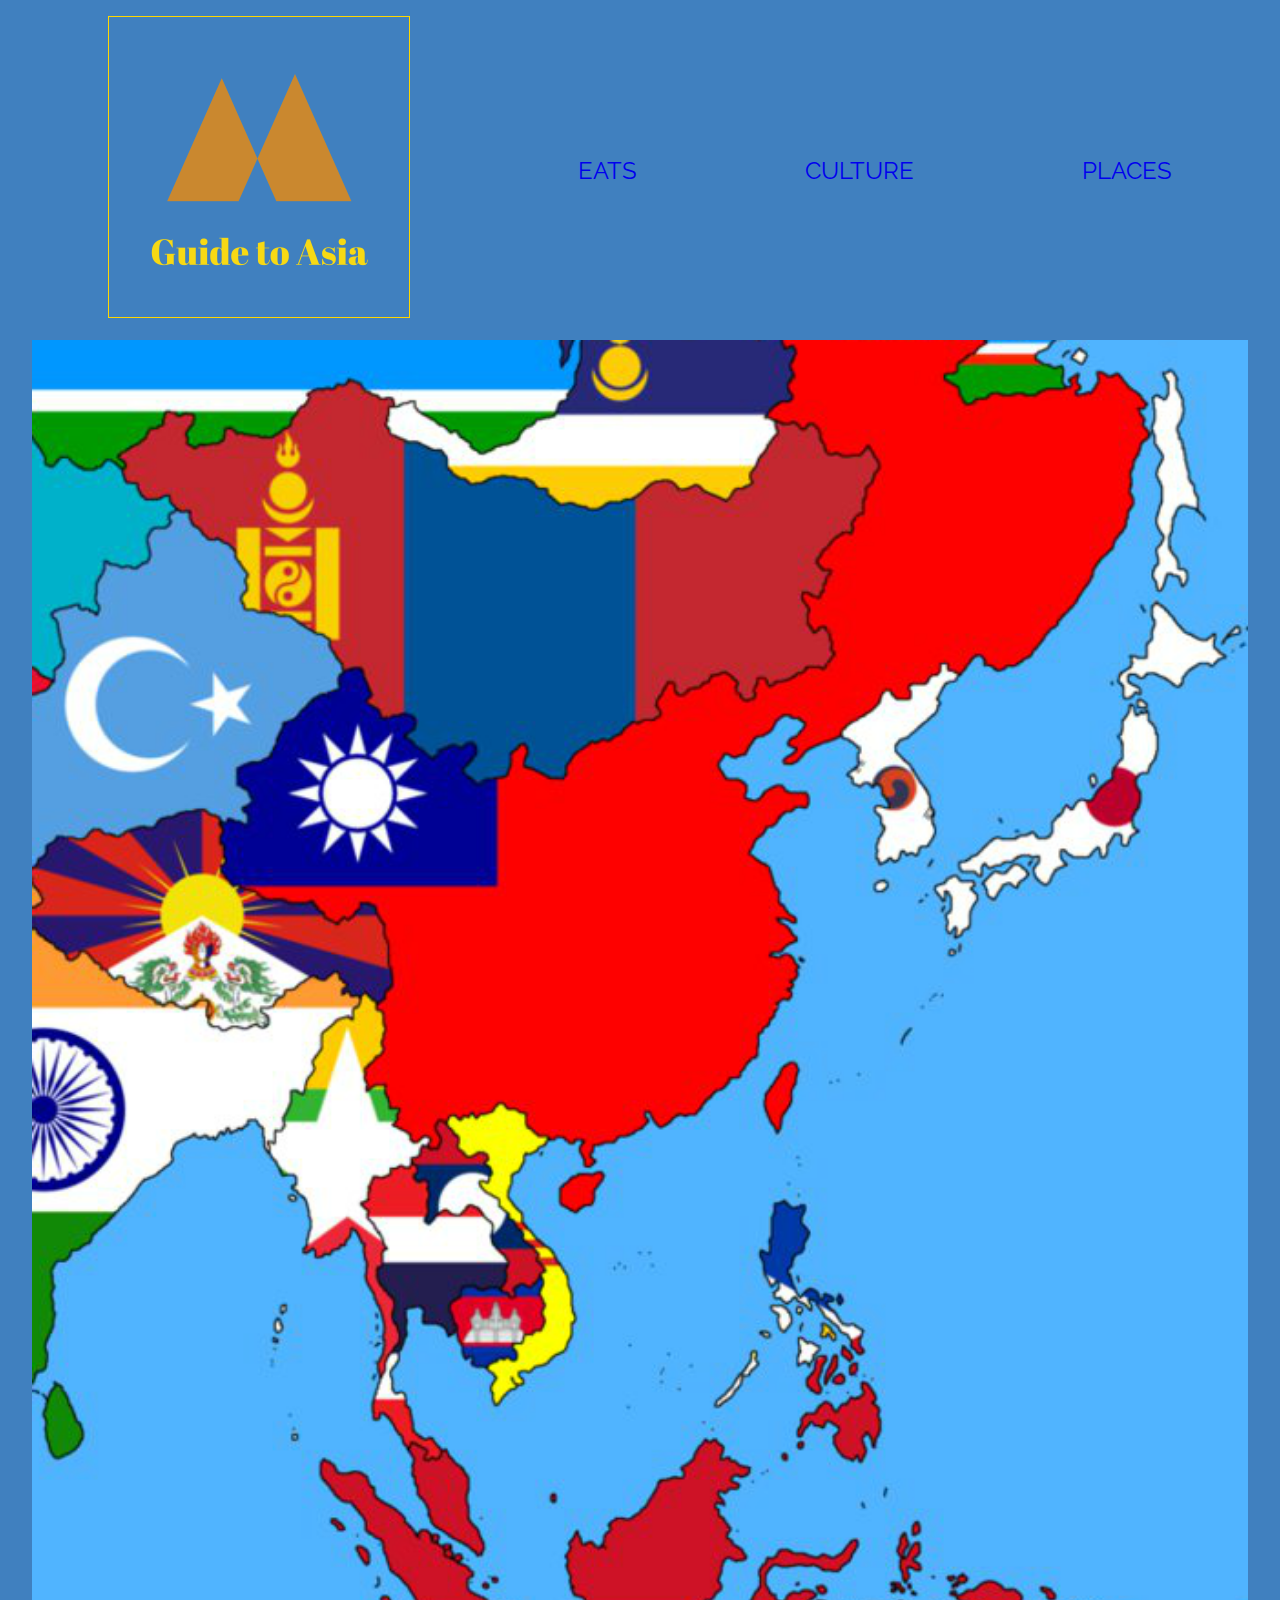
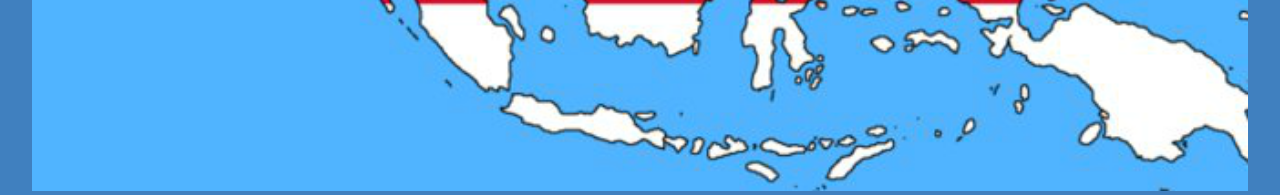
<file: index.html>
<!DOCTYPE html>
<html lang="en">
<head>
  <meta charset="UTF-8">
  <meta name="viewport" content="width=device-width, initial-scale=1.0">
  <meta http-equiv="X-UA-Compatible" content="ie=edge">
  <link rel="stylesheet" a href="css/index.css">
  <link rel="stylesheet" href="https://fonts.googleapis.com/css?family=Raleway" >
  <title>Guide To Asia</title>
</head>
<body>
<!---START of NAV BAR--->
    <nav>
        <logo>
            <a href="index.html">
                <img id="logo" src="img/logo_transparent.png"> 
            </a>
        </logo>
        <a href="food.html">EATS</a>
        <a href="culture.html">CULTURE</a>
        <a href="poi.html">PLACES</a>
    </nav>
<!---END of NAV BAR--->
<!---START of MAIN BODY--->
    <main>
        <img src="img/asiamap.png" alt="asiamap"> 
        
    </main>
<!---END of MAIN BODY--->   
    
    
    
</body>
</html>
</file>
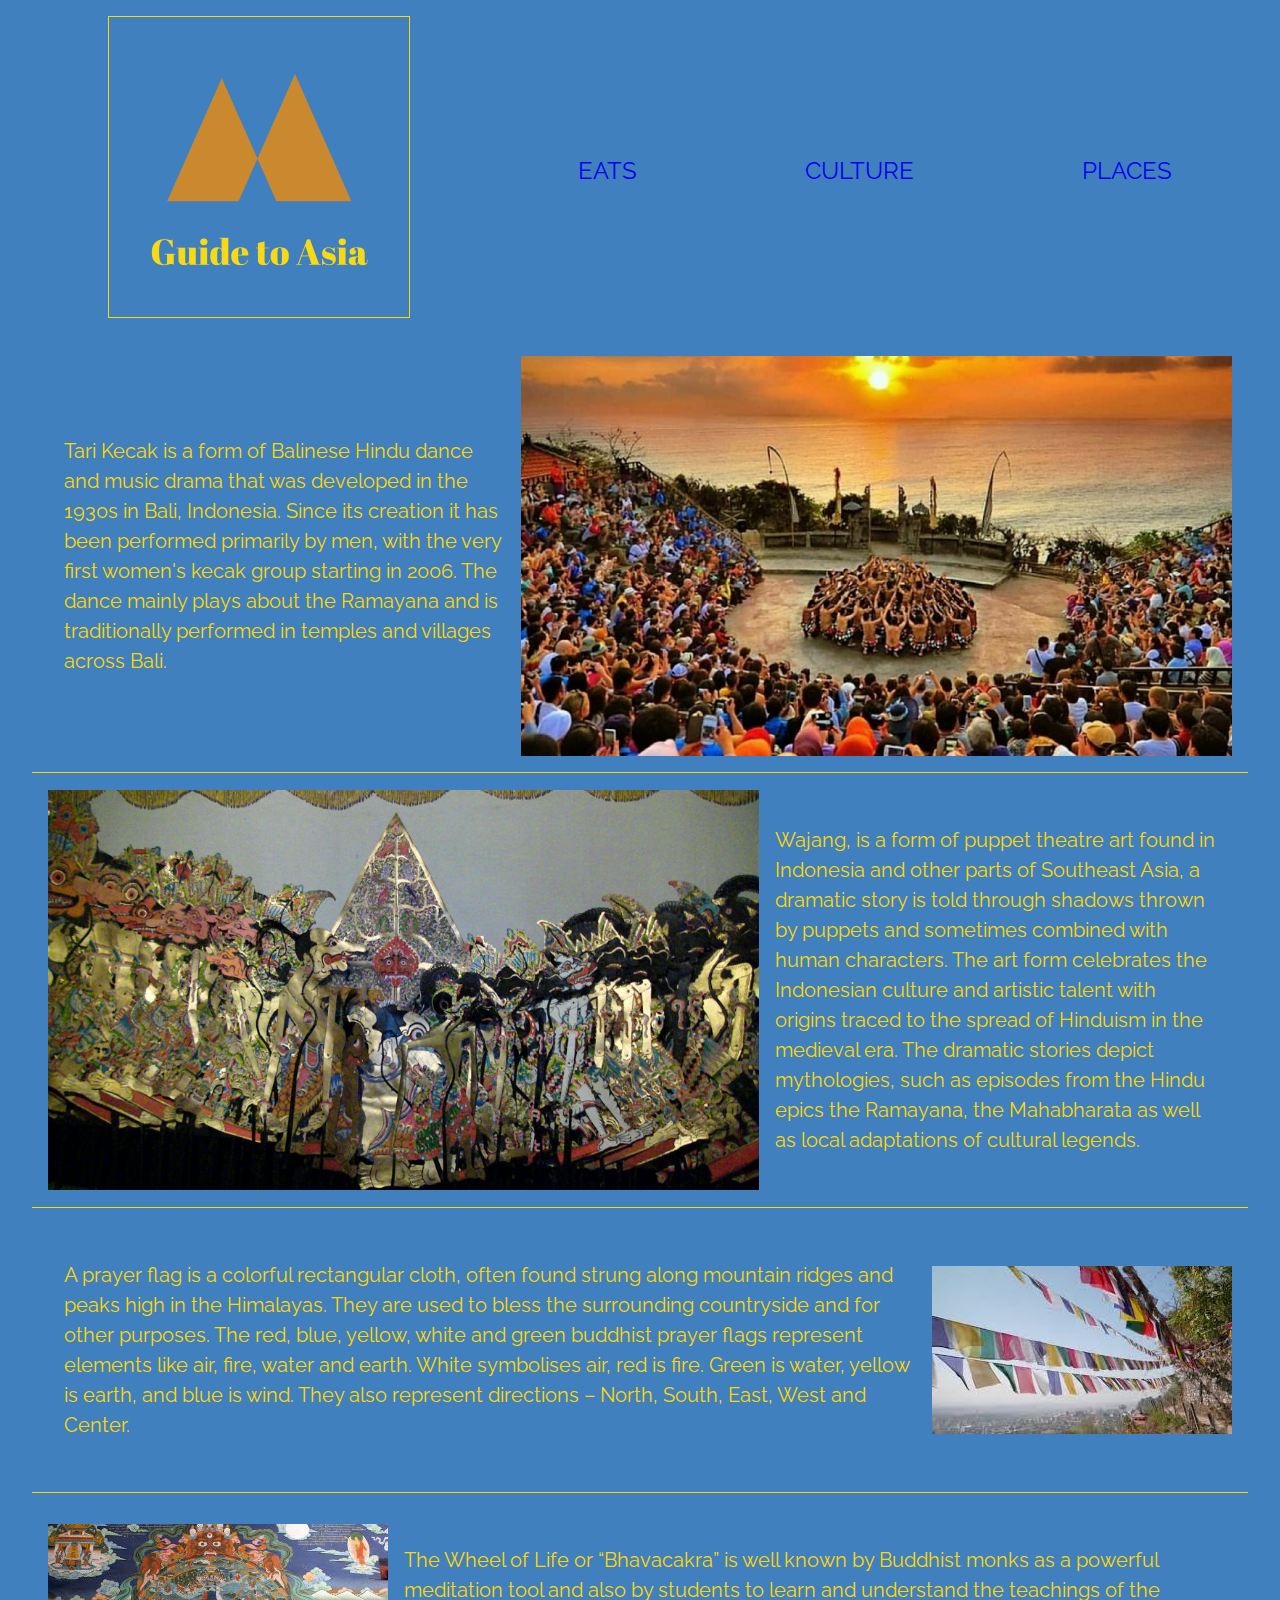
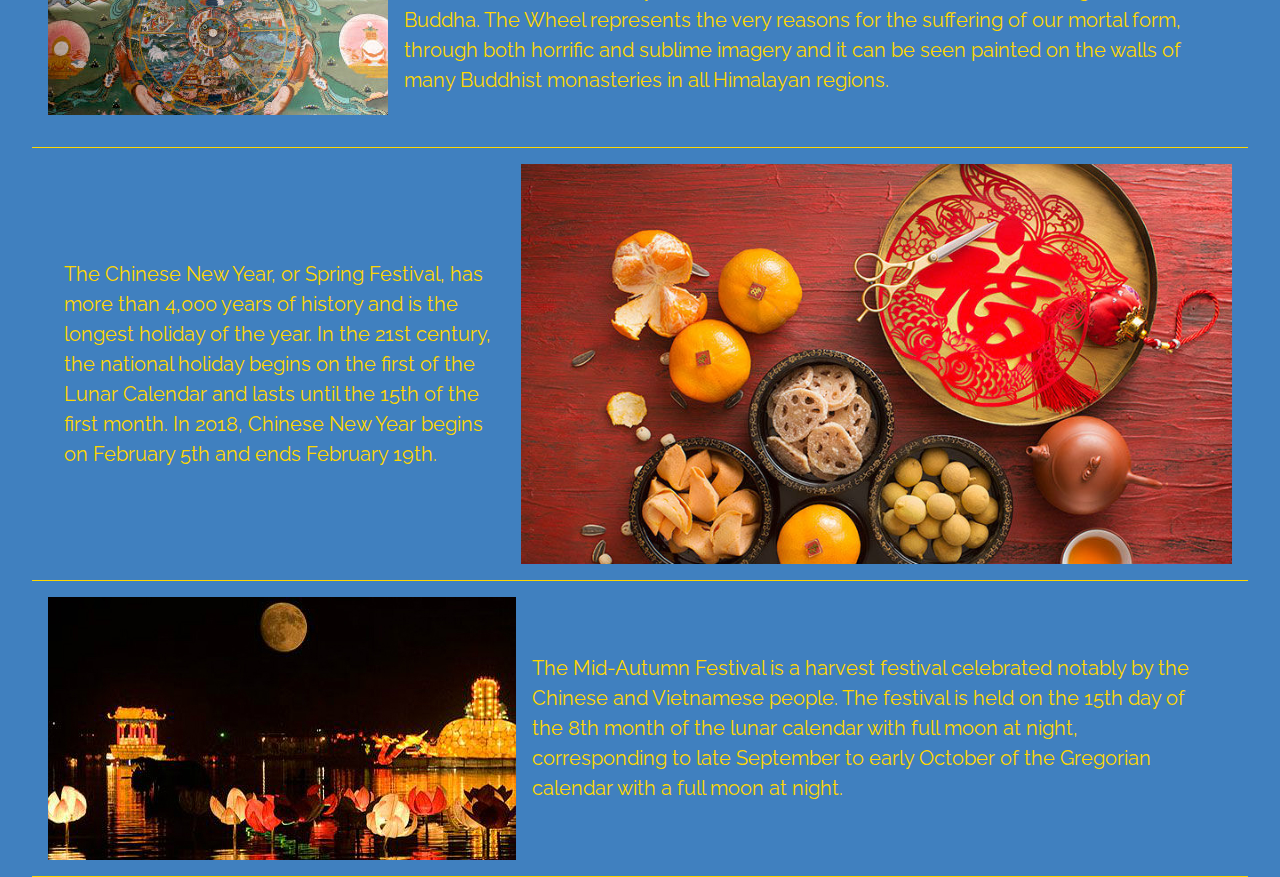
<file: culture.html>
<!DOCTYPE html>
<html lang="en">
<head>
  <meta charset="UTF-8">
  <meta name="viewport" content="width=device-width, initial-scale=1.0">
  <meta http-equiv="X-UA-Compatible" content="ie=edge">
  <link rel="stylesheet" a href="css/culture.css">
  <link rel="stylesheet" href="https://fonts.googleapis.com/css?family=Raleway" >
  <title>Guide To Asia</title>
</head>
<body>
<!---START of NAV BAR--->
    <nav>
        <logo>
            <a href="index.html">
                <img id="logo" src="img/logo_transparent.png"> 
            </a>
        </logo>
        <a href="food.html">EATS</a>
        <a href="culture.html">CULTURE</a>
        <a href="poi.html">PLACES</a>
    </nav>
<!---END of NAV BAR--->
<!---START of MAIN BODY--->
    <main>
        <section class="bodysection">
            <img class="dance" src="img/indo_tarikecak.jpg" alt="Tari Kecak">
            <p class="dance2">Tari Kecak is a form of Balinese Hindu dance and music drama that was developed in the 1930s in Bali, Indonesia. Since its creation it has been performed primarily by men, with the very first women's kecak group starting in 2006. The dance mainly plays about the Ramayana and is traditionally performed in temples and villages across Bali.
            </p>
        </section>
    
        <section class="bodysection">
            <img src="img/indo_wajang.jpg" alt="Wajang">
            <p>Wajang, is a form of puppet theatre art found in Indonesia and other parts of Southeast Asia, a dramatic story is told through shadows thrown by puppets and sometimes combined with human characters. The art form celebrates the Indonesian culture and artistic talent with origins traced to the spread of Hinduism in the medieval era. The dramatic stories depict mythologies, such as episodes from the Hindu epics the Ramayana, the Mahabharata as well as local adaptations of cultural legends.
            </p>
        </section>
  
        <section class="bodysection">
            <img class="prayer"src="img/nepal_prayerflag.jpg" alt="Prayer Flag">
            <p class="prayer2">A prayer flag is a colorful rectangular cloth, often found strung along mountain ridges and peaks high in the Himalayas. They are used to bless the surrounding countryside and for other purposes. The red, blue, yellow, white and green buddhist prayer flags represent elements like air, fire, water and earth. White symbolises air, red is fire. Green is water, yellow is earth, and blue is wind. They also represent directions – North, South, East, West and Center.
            </p>
        </section>
    
        <section class="bodysection">
            <img src="img/nepal_wheeloflife.jpg" alt="Wheel of Life">
            <p>The Wheel of Life or “Bhavacakra” is well known by Buddhist monks as a powerful meditation tool and also by students to learn and understand the teachings of the Buddha. The Wheel represents the very reasons for the suffering of our mortal form, through both horrific and sublime imagery and it can be seen painted on the walls of many Buddhist monasteries in all Himalayan regions.
        </section>
    
        <section class="bodysection"><img class="newyear" src="img/china_cny.jpg"  alt="Chinese New Year">
            <p class="newyear2">The Chinese New Year, or Spring Festival, has more than 4,000 years of history and is the longest holiday of the year. In the 21st century, the national holiday begins on the first of the Lunar Calendar and lasts until the 15th of the first month. In 2018, Chinese New Year begins on February 5th and ends February 19th.
            </p>
        </section>
        <section class="bodysection">
            <img src="img/china_moonfestival.jpg" alt="Moon Festival">
            <p>The Mid-Autumn Festival is a harvest festival celebrated notably by the Chinese and Vietnamese people. The festival is held on the 15th day of the 8th month of the lunar calendar with full moon at night, corresponding to late September to early October of the Gregorian calendar with a full moon at night.
            </p>
        </section>
    </main>
<!---END of MAIN BODY--->   
    
    
    
</body>
</html>
</file>
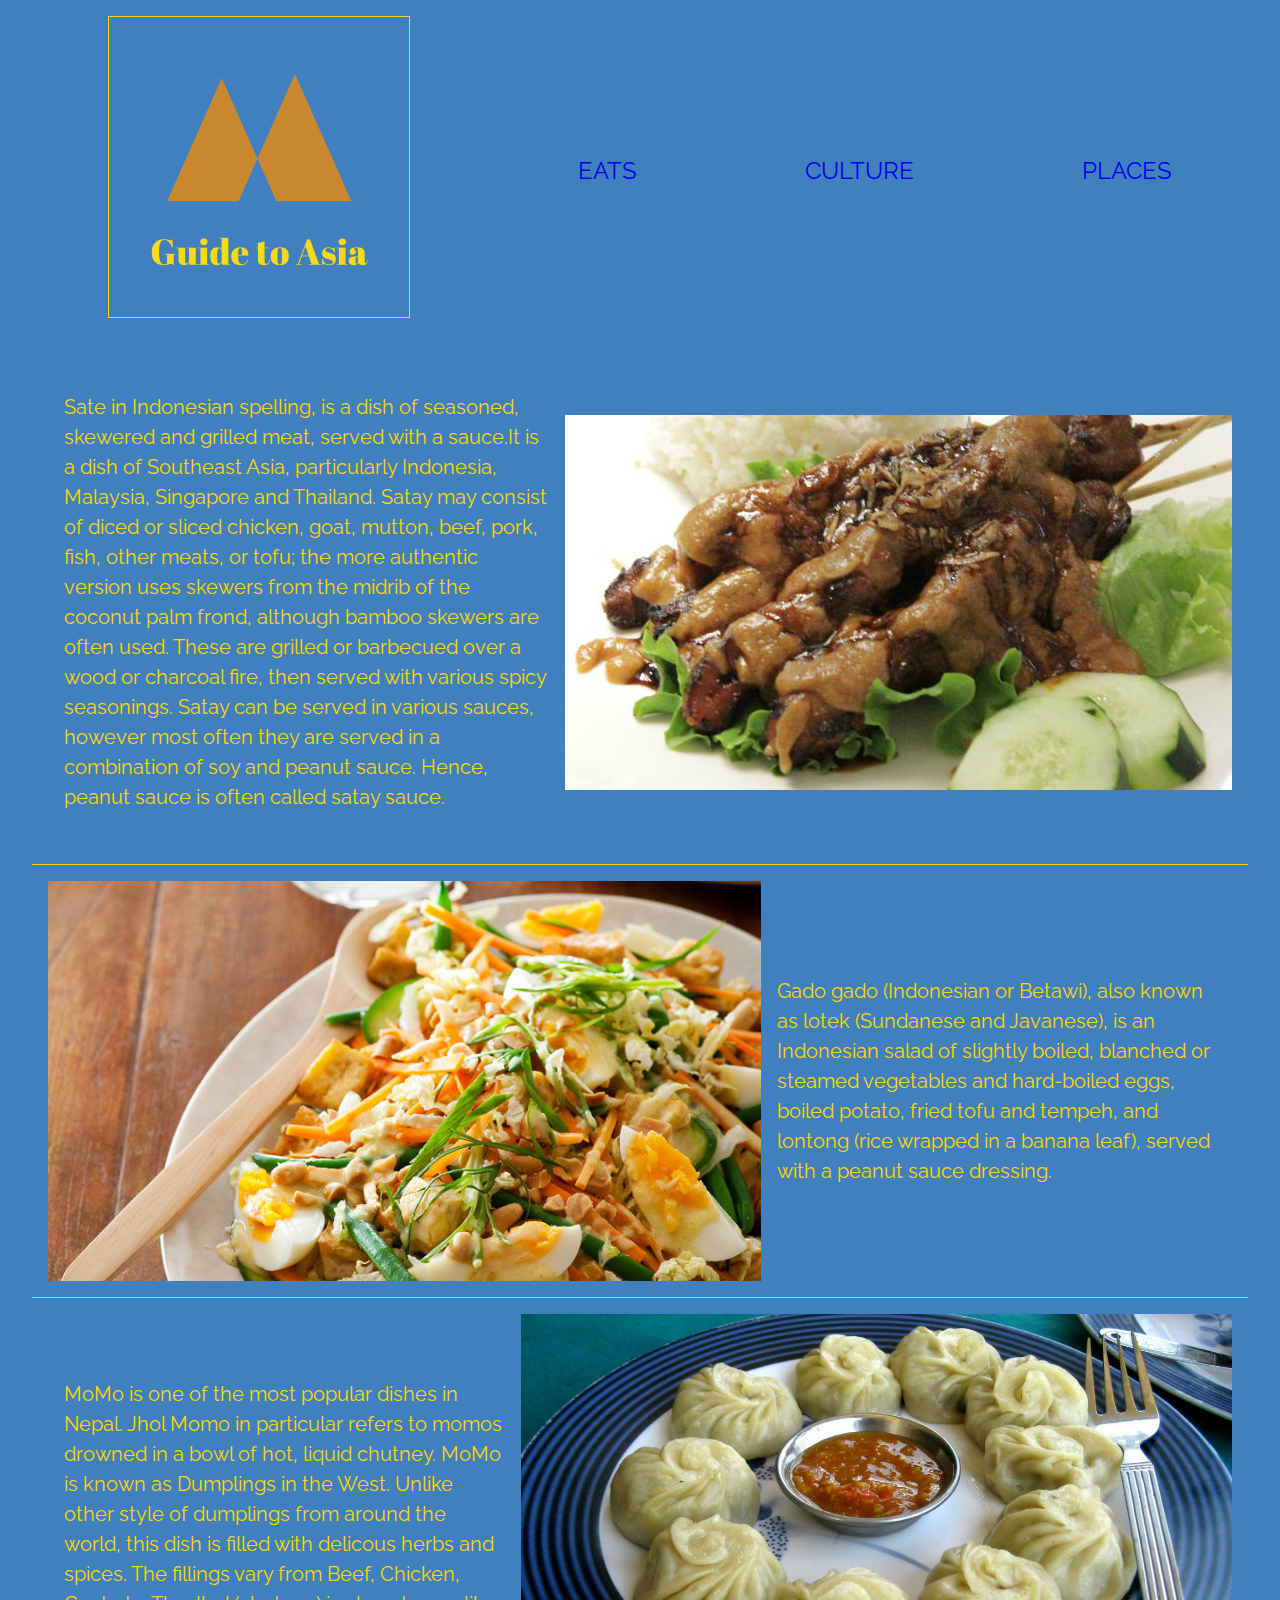
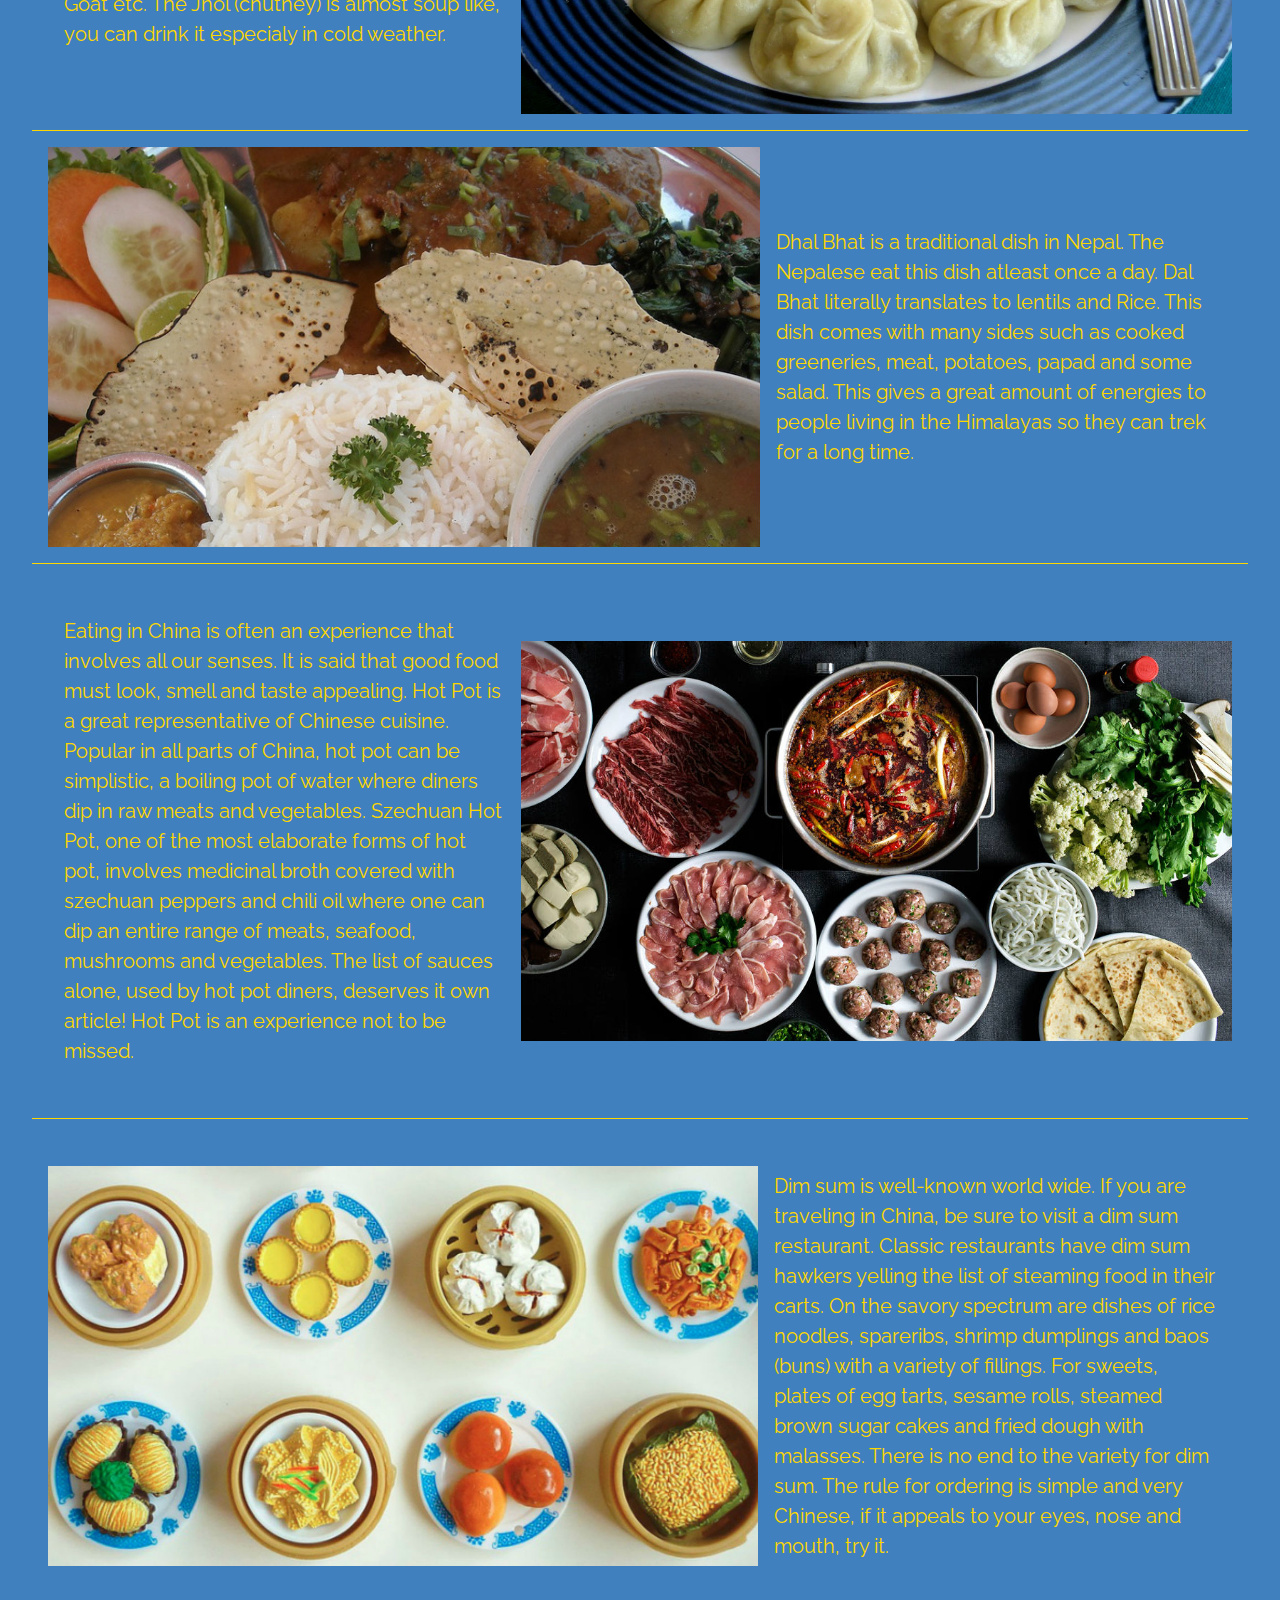
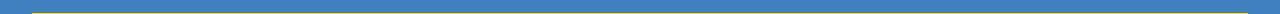
<file: food.html>
<!DOCTYPE html>
<html lang="en">
<head>
  <meta charset="UTF-8">
  <meta name="viewport" content="width=device-width, initial-scale=1.0">
  <meta http-equiv="X-UA-Compatible" content="ie=edge">
  <link rel="stylesheet" a href="css/food.css">
  <link rel="stylesheet" href="https://fonts.googleapis.com/css?family=Raleway" >
  <title>Guide To Asia</title>
</head>
<body>
<!---START of NAV BAR--->
    <nav>
        <logo>
            <a href="index.html">
                <img id="logo" src="img/logo_transparent.png"> 
            </a>
        </logo>
        <a href="food.html">EATS</a>
        <a href="culture.html">CULTURE</a>
        <a href="poi.html">PLACES</a>
    </nav>
<!---END of NAV BAR--->
<!---START of MAIN BODY--->
    <main>
        <section class="bodysection">
            <img class="satay" src="img/indo_satay.jpg" alt="Indonesian Satay">
            <p class="satay2">Sate in Indonesian spelling, is a dish of seasoned, skewered and grilled meat, served with a sauce.It is a dish of Southeast Asia, particularly Indonesia, Malaysia, Singapore and Thailand. Satay may consist of diced or sliced chicken, goat, mutton, beef, pork, fish, other meats, or tofu; the more authentic version uses skewers from the midrib of the coconut palm frond, although bamboo skewers are often used. These are grilled or barbecued over a wood or charcoal fire, then served with various spicy seasonings. Satay can be served in various sauces, however most often they are served in a combination of soy and peanut sauce. Hence, peanut sauce is often called satay sauce.
            </p>
        </section>
    
        <section class="bodysection">
            <img src="img/indo_gadogado.jpg" alt="Indonesian Gado Gado">
            <p >Gado gado (Indonesian or Betawi), also known as lotek (Sundanese and Javanese), is an Indonesian salad of slightly boiled, blanched or steamed vegetables and hard-boiled eggs, boiled potato, fried tofu and tempeh, and lontong (rice wrapped in a banana leaf), served with a peanut sauce dressing.
            </p>
        </section>
  
        <section class="bodysection">
            <img class="momo" src="img/nepal_momo.jpg" alt="Nepalese Momo">
            <p class="momo2">MoMo is one of the most popular dishes in Nepal. Jhol Momo in particular refers to momos drowned in a bowl of hot, liquid chutney. MoMo is known as Dumplings in the West. Unlike other style of dumplings from around the world, this dish is filled with delicous herbs and spices. The fillings vary from Beef, Chicken, Goat etc. The Jhol (chutney) is almost soup like, you can drink it especialy in cold weather.
            </p>
        </section>
    
        <section class="bodysection"><img src="img/nepal_dalbhat.jpg" alt="Dhal Bhat">
            <p>Dhal Bhat is a traditional dish in Nepal. The Nepalese eat this dish atleast once a day. Dal Bhat literally translates to lentils and Rice. This dish comes with many sides such as cooked greeneries, meat, potatoes, papad and some salad. This gives a great amount of energies to people living in the Himalayas so they can trek for a long time. 
            </p>
        </section>
    
        <section class="bodysection"><img class="hotpot"src="img/china_hotpot.jpg"  alt="Hot Pot">
            <p class="hotpot2">Eating in China is often an experience that involves all our senses. It is said that good food must look, smell and taste appealing. Hot Pot is a great representative of Chinese cuisine. Popular in all parts of China, hot pot can be simplistic, a boiling pot of water where diners dip in raw meats and vegetables. Szechuan Hot Pot, one of the most elaborate forms of hot pot, involves medicinal broth covered with szechuan peppers and chili oil where one can dip an entire range of meats, seafood, mushrooms and vegetables. The list of sauces alone, used by hot pot diners, deserves it own article! Hot Pot is an experience not to be missed.
            </p>
        </section>
        <section class="bodysection"><img src="img/china_dimsum.jpg" alt="Tanah Lot">
            <p>Dim sum is well-known world wide. If you are traveling in China, be sure to visit a dim sum restaurant. Classic restaurants have dim sum hawkers yelling the list of steaming food in their carts. On the savory spectrum are dishes of rice noodles, spareribs, shrimp dumplings and baos (buns) with a variety of fillings. For sweets, plates of egg tarts, sesame rolls, steamed brown sugar cakes and fried dough with malasses. There is no end to the variety for dim sum. The rule for ordering is simple and very Chinese, if it appeals to your eyes, nose and mouth, try it.
            </p>
        </section>
    </main>
<!---END of MAIN BODY--->   
    
    
    
</body>
</html>
</file>
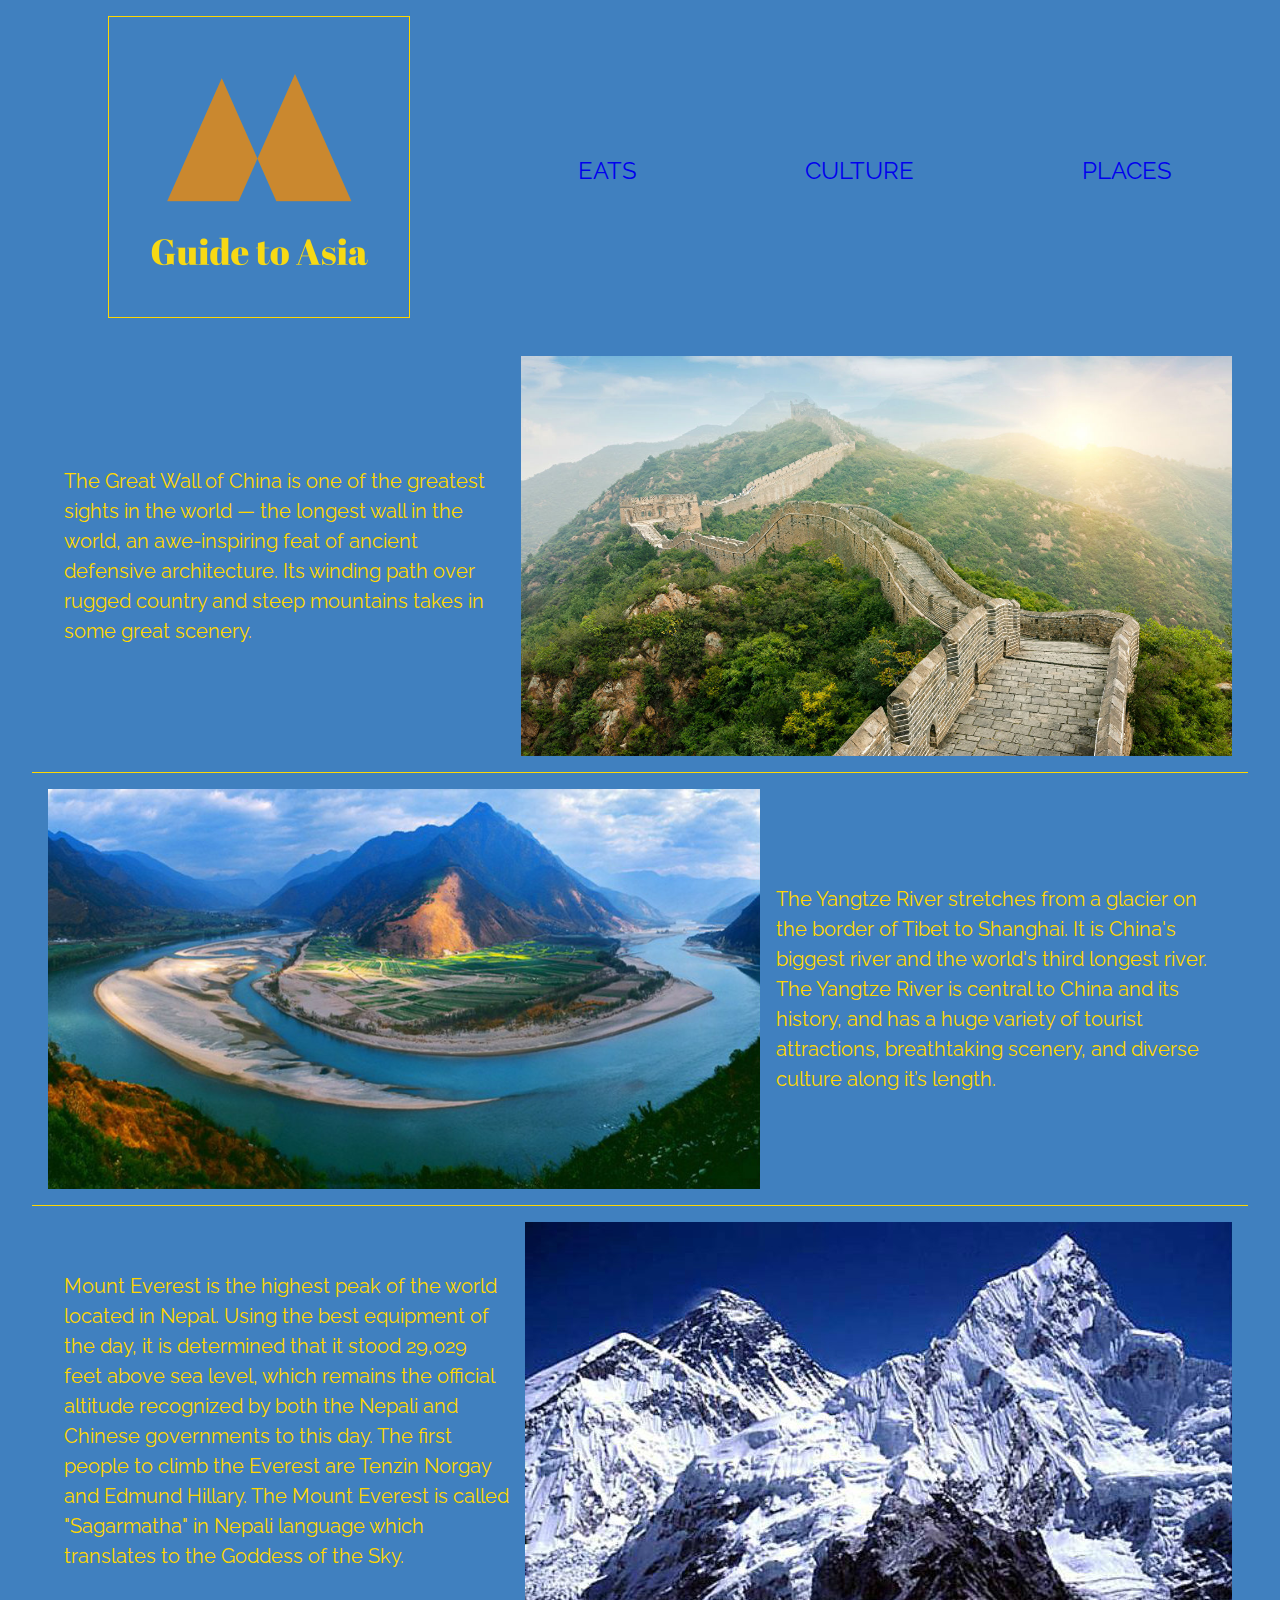
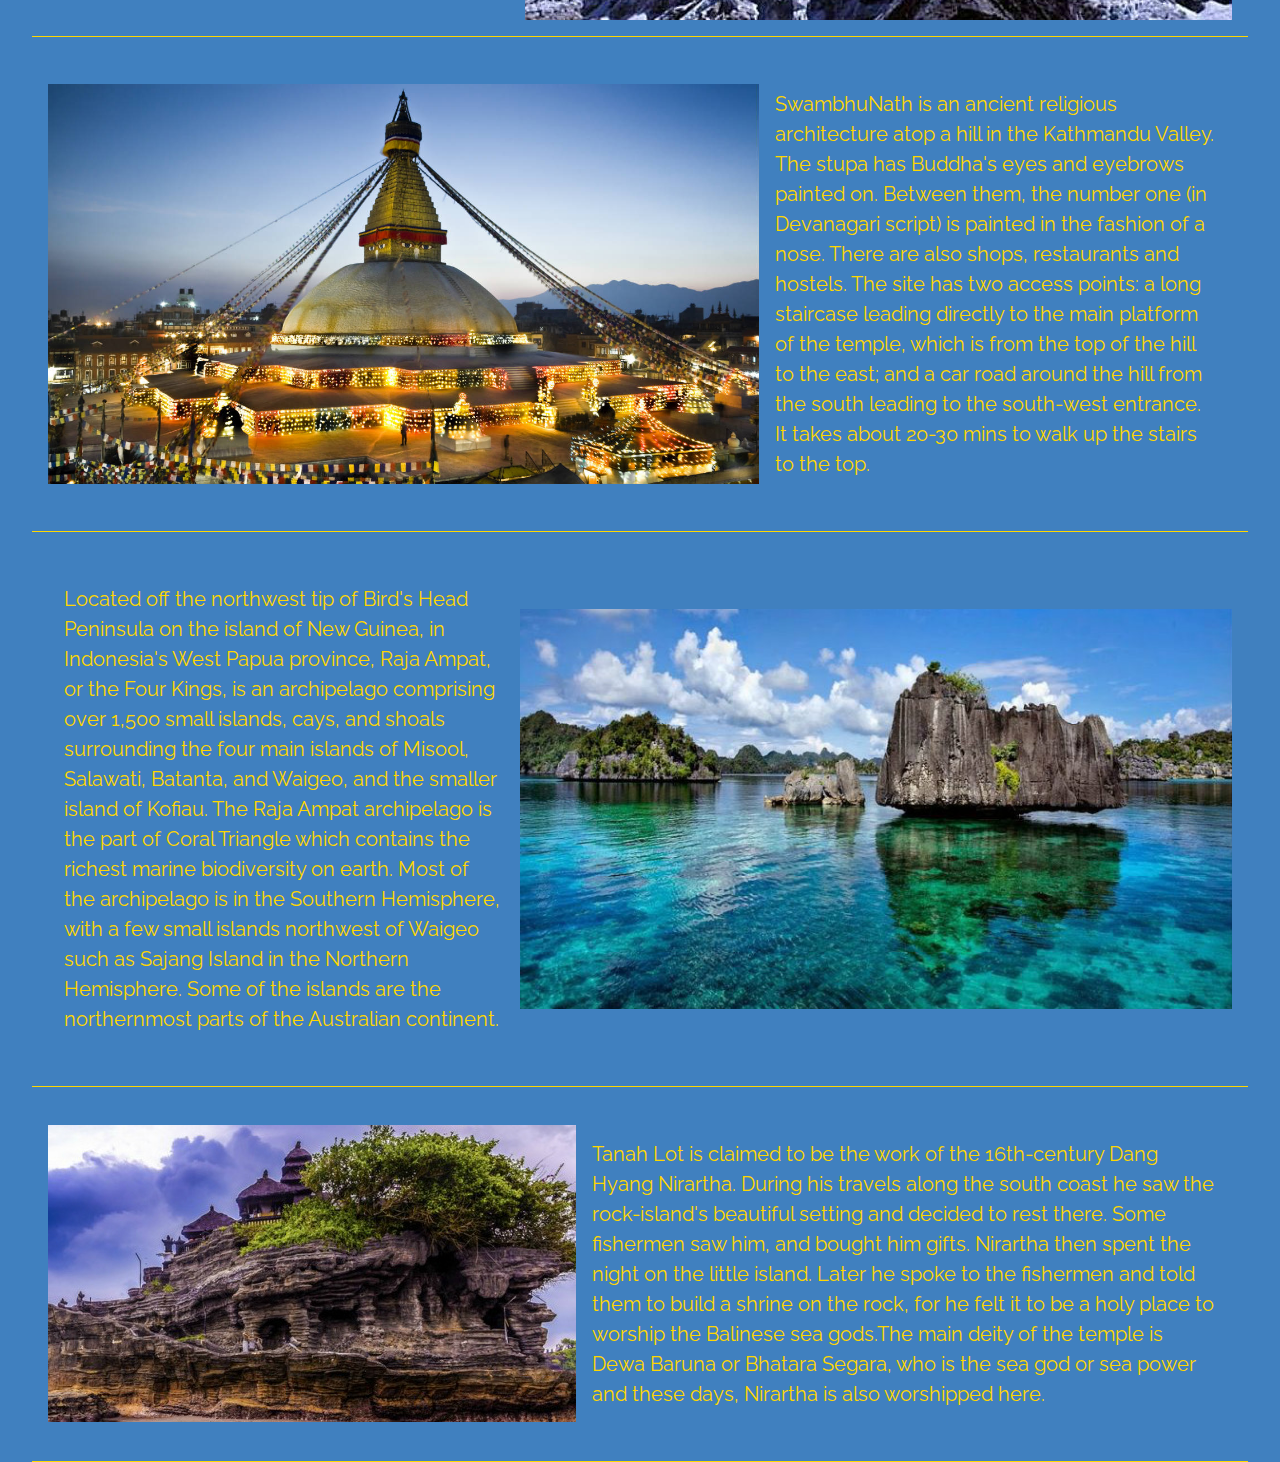
<file: poi.html>
<!DOCTYPE html>
<html lang="en">
<head>
  <meta charset="UTF-8">
  <meta name="viewport" content="width=device-width, initial-scale=1.0">
  <meta http-equiv="X-UA-Compatible" content="ie=edge">
  <link rel="stylesheet" a href="css/poi.css">
  <link rel="stylesheet" href="https://fonts.googleapis.com/css?family=Raleway" >
  <title>Guide To Asia</title>
</head>
<body>
<!---START of NAV BAR--->
    <nav>
        <logo>
            <a href="index.html">
                <img id="logo" src="img/logo_transparent.png"> 
            </a>
        </logo>
        <a href="food.html">EATS</a>
        <a href="culture.html">CULTURE</a>
        <a href="poi.html">PLACES</a>
    </nav>
<!---END of NAV BAR--->
<!---START of MAIN BODY--->
    <main>
        <section class="bodysection">
            <img class="greatwall" src="img/china_greatwall.jpg" alt="Great Wall of China">
            <p class="greatwall2">The Great Wall of China is one of the greatest sights in the world — the longest wall in the world, an awe-inspiring feat of ancient defensive architecture. Its winding path over rugged country and steep mountains takes in some great scenery.
            </p>
        </section>
    
        <section class="bodysection">
            <img src="img/china_yangtze.jpg" alt="Yangtze River">
            <p>The Yangtze River stretches from a glacier on the border of Tibet to Shanghai. It is China's biggest river and the world's third longest river. The Yangtze River is central to China and its history, and has a huge variety of tourist attractions, breathtaking scenery, and diverse culture along it’s length.
            </p>
        </section>
  
        <section class="bodysection">
            <img class="mounteverest" src="img/nepal_everest.jpg" alt="Mount Everest">
            <p class="mounteverest2">Mount Everest is the highest peak of the world located in Nepal. Using the best equipment of the day, it is determined that it stood 29,029 feet above sea level, which remains the official altitude recognized by both the Nepali and Chinese governments to this day. The first people to climb the Everest are Tenzin Norgay and Edmund Hillary. The Mount Everest is called "Sagarmatha" in Nepali language which translates to the Goddess of the Sky.
            </p>
        </section>
    
        <section class="bodysection">
            <img src="img/nepal_stupa.jpg" alt="Swambhunath Temple">
            <p>SwambhuNath is an ancient religious architecture atop a hill in the Kathmandu Valley. The stupa has Buddha's eyes and eyebrows painted on. Between them, the number one (in Devanagari script) is painted in the fashion of a nose. There are also shops, restaurants and hostels. The site has two access points: a long staircase leading directly to the main platform of the temple, which is from the top of the hill to the east; and a car road around the hill from the south leading to the south-west entrance. It takes about 20-30 mins to walk up the stairs to the top. 
            </p>
        </section>
    
        <section class="bodysection"><img class="rajam" src="img/indo_rajaampat.jpg"  alt="Raja Ampat">
            <p class="rajam2">Located off the northwest tip of Bird's Head Peninsula on the island of New Guinea, in Indonesia's West Papua province, Raja Ampat, or the Four Kings, is an archipelago comprising over 1,500 small islands, cays, and shoals surrounding the four main islands of Misool, Salawati, Batanta, and Waigeo, and the smaller island of Kofiau. The Raja Ampat archipelago is the part of Coral Triangle which contains the richest marine biodiversity on earth. Most of the archipelago is in the Southern Hemisphere, with a few small islands northwest of Waigeo such as Sajang Island in the Northern Hemisphere. Some of the islands are the northernmost parts of the Australian continent. 
            </p>
        </section>
        <section class="bodysection">
            <img src="img/indo_tanahlot.jpg" alt="Tanah Lot">
            <p>Tanah Lot is claimed to be the work of the 16th-century Dang Hyang Nirartha. During his travels along the south coast he saw the rock-island's beautiful setting and decided to rest there. Some fishermen saw him, and bought him gifts. Nirartha then spent the night on the little island. Later he spoke to the fishermen and told them to build a shrine on the rock, for he felt it to be a holy place to worship the Balinese sea gods.The main deity of the temple is Dewa Baruna or Bhatara Segara, who is the sea god or sea power and these days, Nirartha is also worshipped here. 
            </p>
        </section>
    </main>
<!---END of MAIN BODY--->   
    
    
    
</body>
</html>
</file>
<file: css/index.css>
html,body{
  height: 100%;
  background-color: #4080bf;
  font-family: 'Raleway', sans-serif;
   
}

body{
  padding-top: 16px;
  box-sizing: border-box;
  color: gold;
}

nav{
  display: flex;
  flex-direction: column;
  text-decoration: none;
  color: gold;
}

nav > a{
  padding: 16px 0px 16px 16px;
  box-sizing: border-box;
  text-decoration: none;
}

nav > a:hover{
  text-decoration: underline;
}

nav > a:visited{
  text-decoration: none;
  color: gold;
}

logo img{
  max-width: 300px;
  border: solid 1px gold;
}

img{
  width: 100%;
}

@media only screen and (min-width:1100px){

  body{
    margin:0px 32px 0px 32px;
  }
    
  nav{
    flex-direction: row;
    align-items: center;
    justify-content: space-around;
    font-size: 24px;
  }
  
  main{
    margin-top: 16px;
  }
  
  section{
    padding: 16px;
    display: flex;
    align-items: center;
    border-bottom: solid 1px gold;
    flex: 1;
  }
  
  img{
    width: 100%;
  }
  
  p{
    padding: 16px;
    font-size: 20px;
    border: none;
  }
 
}
</file>
<file: css/culture.css>
html,body{
  height: 100%;
  background-color: #4080bf;
  font-family: 'Raleway', sans-serif;
   
}

body{
  padding-top: 16px;
  box-sizing: border-box;
  color: gold;
}

nav{
  display: flex;
  flex-direction: column;
  text-decoration: none;
  color: gold;
}

nav > a{
  padding: 16px 0px 16px 16px;
  box-sizing: border-box;
  text-decoration: none;
}

nav > a:hover{
  text-decoration: underline;
}

nav > a:visited{
  text-decoration: none;
  color: gold;
}

logo img{
  max-width: 300px;
  border: solid 1px gold;
}

img{
  width: 100%;
}

p{
  font-size:16px;
  line-height: 1.5;
  padding-bottom: 8px;
  border-bottom: solid 1px gold; 
}

@media only screen and (min-width:1100px){

  body{
    margin:0px 32px 0px 32px;
  }
    
  nav{
    flex-direction: row;
    align-items: center;
    justify-content: space-around;
    font-size: 24px;
  }
  
  main{
    margin-top: 16px;
  }
  
  section{
    padding: 16px;
    display: flex;
    align-items: center;
    border-bottom: solid 1px gold;
    flex: 1;
  }
  
  img{
    max-height: 400px;
  }
  
  p{
    padding: 16px;
    font-size: 20px;
    border: none;
  }
 .dance{
   order:2;
 }
 .dance2{
   order:1;
 }
 .prayer{
   order:2;
 }
 .prayer2{
   order:1;
 }
 .newyear{
   order:2;
 }
 .newyear{
   order:1;
 }
}
</file>
<file: css/food.css>
html,body{
  height: 100%;
  background-color: #4080bf;
  font-family: 'Raleway', sans-serif;
   
}

body{
  padding-top: 16px;
  box-sizing: border-box;
  color: gold;
}

nav{
  display: flex;
  flex-direction: column;
  text-decoration: none;
  color: gold;
}

nav > a{
  padding: 16px 0px 16px 16px;
  box-sizing: border-box;
  text-decoration: none;
}

nav > a:hover{
  text-decoration: underline;
}

nav > a:visited{
  text-decoration: none;
  color: gold;
}

logo img{
  max-width: 300px;
  border: solid 1px gold;
}

img{
  width: 100%;
}

p{
  font-size:16px;
  line-height: 1.5;
  padding-bottom: 8px;
  border-bottom: solid 1px gold; 
}

@media only screen and (min-width:1100px){

  body{
    margin:0px 32px 0px 32px;
  }
    
  nav{
    flex-direction: row;
    align-items: center;
    justify-content: space-around;
    font-size: 24px;
  }
  
  main{
    margin-top: 16px;
  }
  
  section{
    padding: 16px;
    display: flex;
    align-items: center;
    border-bottom: solid 1px gold;
  }
  
  img{
    max-height: 400px;
  }
  
  p{
    padding: 16px;
    font-size: 20px;
    border: none;
  }
  .satay{
  order:2;
 
}
.satay2{
  order:1;
}
 .momo{
   order:2;
 }
 .momo2{
   order:1;
 }
 .hotpot{
   order:2;
 }
 .hotpot2{
   order:1;
 }
}
</file>
<file: css/poi.css>
html,body{
  height: 100%;
  background-color: #4080bf;
  font-family: 'Raleway', sans-serif;
   
}

body{
  padding-top: 16px;
  box-sizing: border-box;
  color: gold;
}

nav{
  display: flex;
  flex-direction: column;
  text-decoration: none;
  color: gold;
}

nav > a{
  padding: 16px 0px 16px 16px;
  box-sizing: border-box;
  text-decoration: none;
}

nav > a:hover{
  text-decoration: underline;
}

nav > a:visited{
  text-decoration: none;
  color: gold;
}

logo img{
  max-width: 300px;
  border: solid 1px gold;
}

img{
  width: 100%;
}

p{
  font-size:16px;
  line-height: 1.5;
  padding-bottom: 8px;
  border-bottom: solid 1px gold; 
}

@media only screen and (min-width:1100px){

  body{
    margin:0px 32px 0px 32px;
  }
    
  nav{
    flex-direction: row;
    align-items: center;
    justify-content: space-around;
    font-size: 24px;
  }
  
  main{
    margin-top: 16px;
  }
  
  section{
    padding: 16px;
    display: flex;
    align-items: center;
    border-bottom: solid 1px gold;
    flex: 1;
  }
  
  img{
    max-height: 400px;
  }
  
  p{
    padding: 16px;
    font-size: 20px;
    border: none;
  }
 .greatwall{
   order:2;
 }
 .greatwall2{
   order:1;
 }
  .mounteverest{
   order:2;
 }
 .mounteverest2{
   order:1;
 }
  .rajam{
   order:2;
 }
 .rajam2{
   order:1;
   
 }
}
</file>
